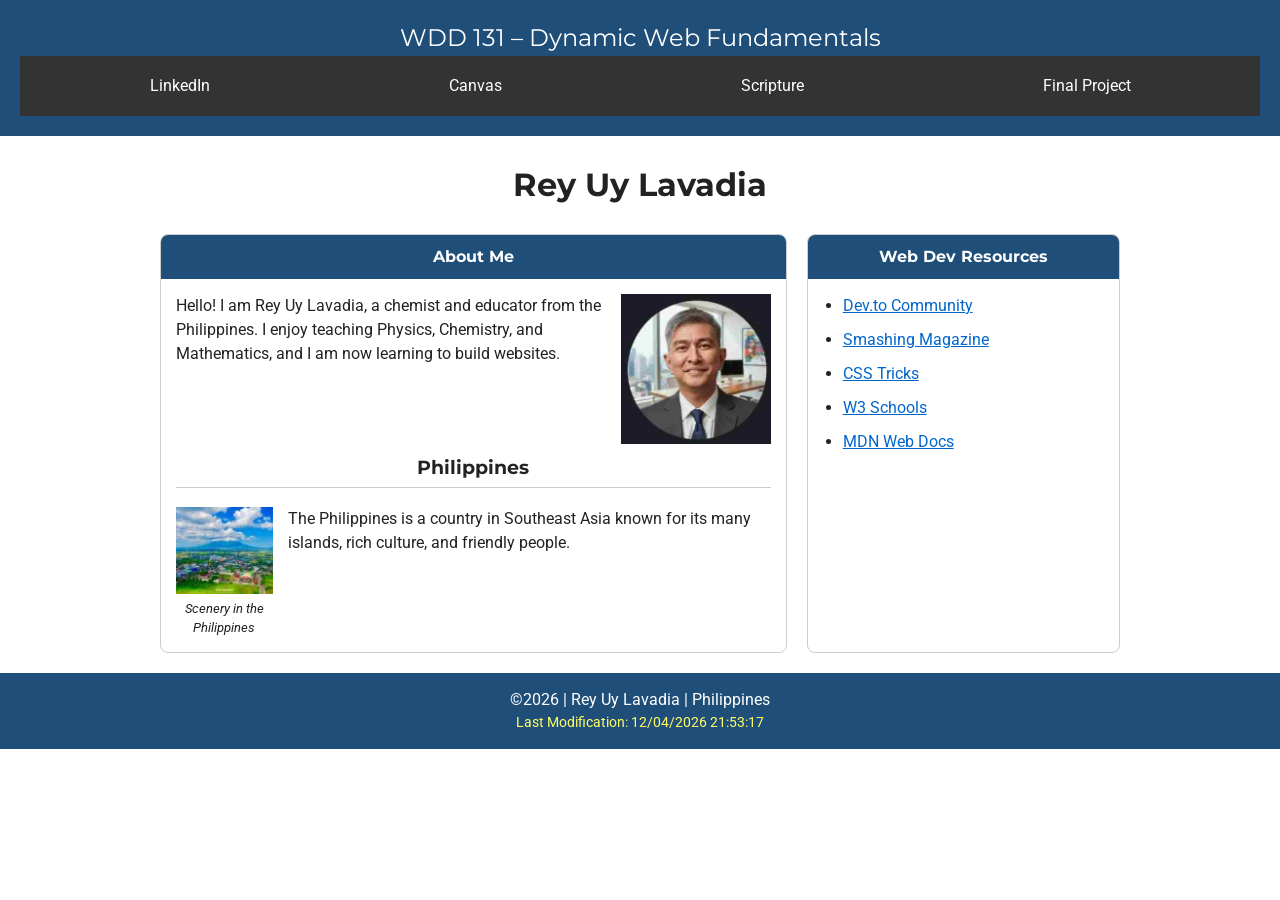
<file: index.html>
<!DOCTYPE html>
<html lang="en">

<head>
    <meta charset="UTF-8">
    <meta name="viewport" content="width=device-width, initial-scale=1.0">
    <title>WDD 131 – Dynamic Web Fundamentals – Rey Uy Lavadia</title>
    <meta name="description"
        content="WDD 131 – Dynamic Web Fundamentals home page of Rey Uy Lavadia: chemist, educator, and web development student.">
    <meta name="author" content="Rey Uy Lavadia">
    <link rel="icon" href="data:,">

    <link rel="preconnect" href="https://fonts.googleapis.com">
    <link rel="preconnect" href="https://fonts.gstatic.com" crossorigin>
    <link
        href="https://fonts.googleapis.com/css2?family=Montserrat:wght@400;700&family=Roboto:wght@400;700&display=swap"
        rel="stylesheet">

    <link rel="stylesheet" href="styles/base.css">
    <script src="scripts/getdates.js" defer></script>
</head>

<body>
    <header>
        <span id="course-title">WDD 131 – Dynamic Web Fundamentals</span>
        <nav>
            <a href="https://www.linkedin.com/in/rey-lavadia-b2000926/">LinkedIn</a>
            <a href="https://byupw.instructure.com/">Canvas</a>
            <a href="https://www.churchofjesuschrist.org/study/scriptures">Scripture</a>
            <a href="final-project/">Final Project</a>
        </nav>
    </header>



    <main>
        <h1>Rey Uy Lavadia</h1>

        <section class="card">
            <h2>About Me</h2>
            <div class="card-body">
                <img class="profile" src="images/profile.jpeg" alt="Portrait of Rey Uy Lavadia" width="150">
                <p>Hello! I am Rey Uy Lavadia, a chemist and educator from the Philippines. I enjoy teaching
                    Physics, Chemistry, and Mathematics, and I am now learning to build websites.</p>

                <h3>Philippines</h3>
                <div class="location">
                    <figure>
                        <img src="images/philippines.jpg" alt="Scenic view of the Philippines" width="150">
                        <figcaption>Scenery in the Philippines</figcaption>
                    </figure>
                    <p>The Philippines is a country in Southeast Asia known for its many islands, rich culture,
                        and friendly people.</p>
                </div>
            </div>
        </section>

        <section class="card">
            <h2>Web Dev Resources</h2>
            <div class="card-body">
                <ul>
                    <li><a href="https://dev.to/">Dev.to Community</a></li>
                    <li><a href="https://www.smashingmagazine.com/">Smashing Magazine</a></li>
                    <li><a href="https://css-tricks.com/">CSS Tricks</a></li>
                    <li><a href="https://www.w3schools.com/">W3 Schools</a></li>
                    <li><a href="https://developer.mozilla.org/">MDN Web Docs</a></li>
                </ul>
            </div>
        </section>
    </main>

    <footer>
        <p>&copy;<span id="currentyear"></span> | Rey Uy Lavadia | Philippines</p>
        <p id="lastModified"></p>
    </footer>
</body>

</html>
</file>
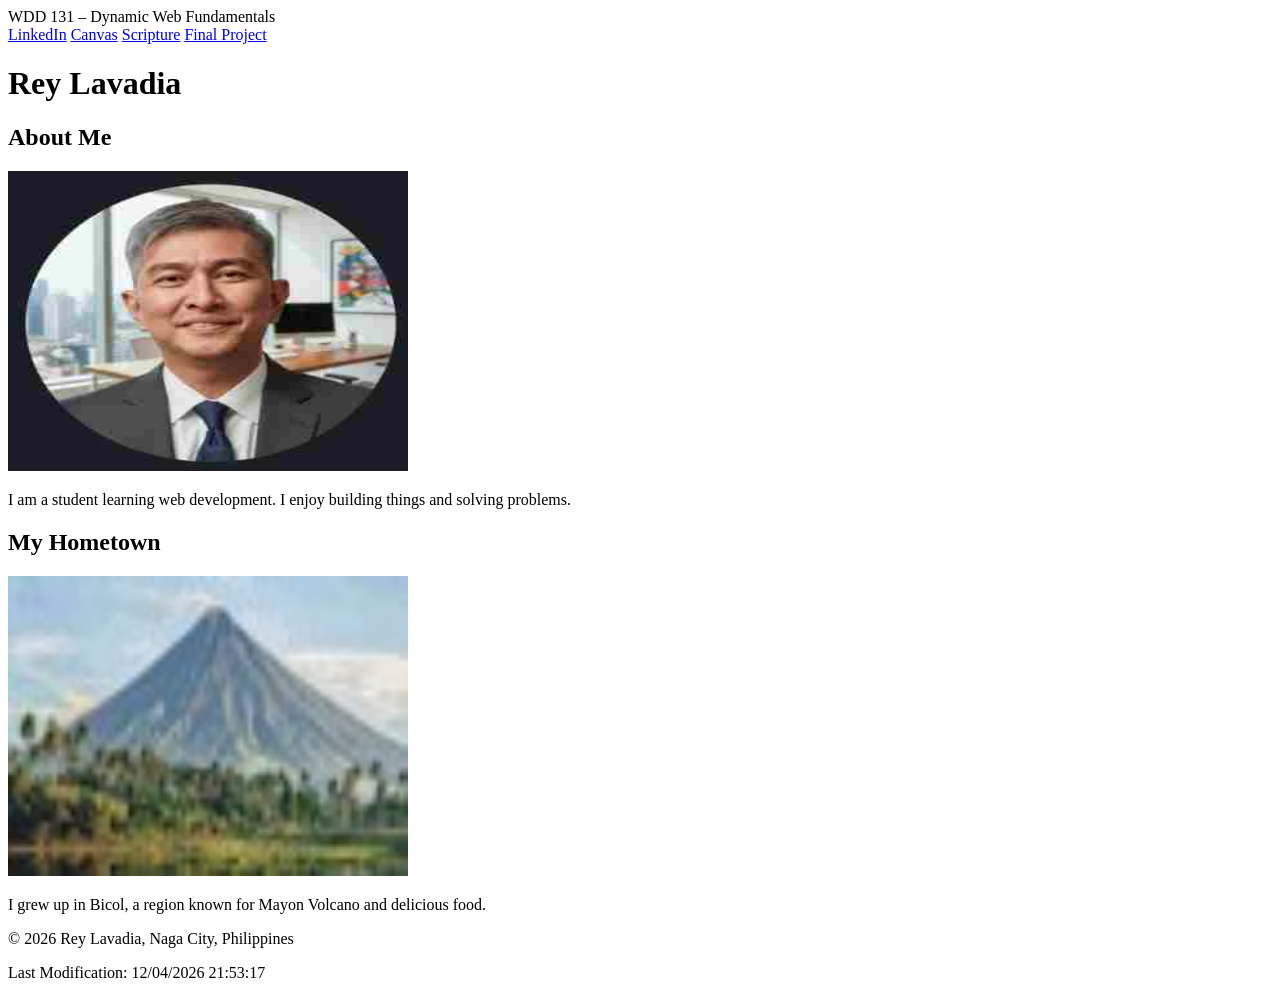
<file: learn/index.html>
<!DOCTYPE html>
<html lang="en">

<head>
    <meta charset="UTF-8">
    <meta name="viewport" content="width=device-width, initial-scale=1.0">
    <title>My First Web Page</title>
    <meta name="description" content="A simple web page where I practice HTML basics.">
    <meta name="author" content="Your Name">
</head>

<body>
    <header>
        <span id="course-title">WDD 131 – Dynamic Web Fundamentals</span>
        <nav>
            <a href="https://www.linkedin.com/in/rey-lavadia-008a722b9">LinkedIn</a>
            <a href="https://byupw.instructure.com/">Canvas</a>
            <a href="https://https://www.churchofjesuschrist.org/study/scriptures/bofm/ether/12?lang=eng">Scripture</a>
            <a href="#">Final Project</a>
        </nav>
    </header>
</body>
    <main>
        <h1>Rey Lavadia</h1>
    
        <section class="card">
            <h2>About Me</h2>
            <img src="images/profile.jpeg" alt="Portrait of Rey Lavadia smiling in the laboratory" width="400" height="300">
            <p>I am a student learning web development. I enjoy building things and solving problems.</p>
        </section>
    
        <section class="card">
            <h2>My Hometown</h2>
            <img src="images/hometown.jpeg" alt="View of the Mayon Volcano which is a stratovolcano in the Bicol Region" width="400"
                height="300" loading="lazy">
            <p>I grew up in Bicol, a region known for Mayon Volcano and delicious food.</p>
        </section>
    </main>
    <footer>
        <p>&copy; <span id="currentyear"></span> Rey Lavadia, Naga City, Philippines</p>
        <p id="lastModified"></p>
    </footer>
    
    <script src="scripts/date.js"></script>
</html>
</file>
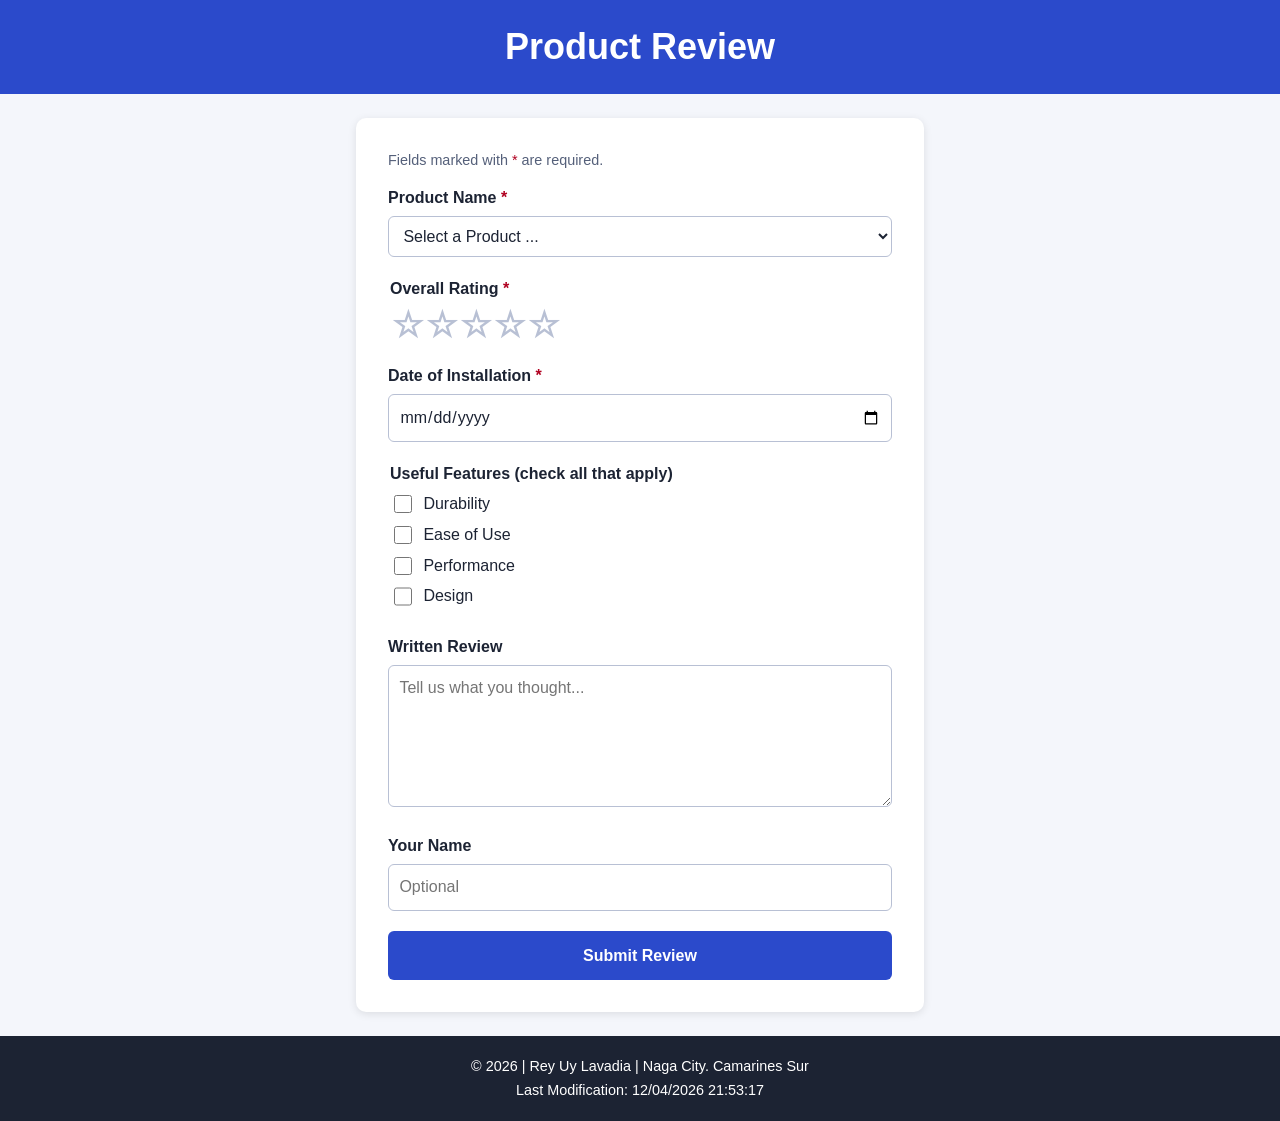
<file: form.html>
<!DOCTYPE html>
<html lang="en">
<head>
  <meta charset="UTF-8">
  <meta name="viewport" content="width=device-width, initial-scale=1.0">
  <meta name="description" content="Share your experience with our time-travel products by submitting a product review.">
  <meta name="author" content="Rey Uy Lavadia">
  <title>Product Review Form</title>
  <link rel="stylesheet" href="styles/form.css">
  <script src="scripts/form.js" defer></script>
</head>
<body>
  <header>
    <h1>Product Review</h1>
  </header>

  <main>
    <form action="review.html" method="get">
      <p class="note">Fields marked with <span class="req">*</span> are required.</p>

      <div class="field">
        <label for="productName">Product Name <span class="req">*</span></label>
        <select id="productName" name="productName" required>
          <option value="" disabled selected>Select a Product ...</option>
        </select>
      </div>

      <fieldset class="field rating">
        <legend>Overall Rating <span class="req">*</span></legend>
        <div class="stars">
          <input type="radio" id="star5" name="rating" value="5" required>
          <label for="star5" title="5 stars"><span class="sr-only">5 stars</span></label>
          <input type="radio" id="star4" name="rating" value="4" required>
          <label for="star4" title="4 stars"><span class="sr-only">4 stars</span></label>
          <input type="radio" id="star3" name="rating" value="3" required>
          <label for="star3" title="3 stars"><span class="sr-only">3 stars</span></label>
          <input type="radio" id="star2" name="rating" value="2" required>
          <label for="star2" title="2 stars"><span class="sr-only">2 stars</span></label>
          <input type="radio" id="star1" name="rating" value="1" required>
          <label for="star1" title="1 star"><span class="sr-only">1 star</span></label>
        </div>
      </fieldset>

      <div class="field">
        <label for="installDate">Date of Installation <span class="req">*</span></label>
        <input type="date" id="installDate" name="installDate" required>
      </div>

      <fieldset class="field">
        <legend>Useful Features (check all that apply)</legend>
        <div class="check">
          <input type="checkbox" id="feat-durability" name="features" value="Durability">
          <label for="feat-durability">Durability</label>
        </div>
        <div class="check">
          <input type="checkbox" id="feat-ease" name="features" value="Ease of Use">
          <label for="feat-ease">Ease of Use</label>
        </div>
        <div class="check">
          <input type="checkbox" id="feat-performance" name="features" value="Performance">
          <label for="feat-performance">Performance</label>
        </div>
        <div class="check">
          <input type="checkbox" id="feat-design" name="features" value="Design">
          <label for="feat-design">Design</label>
        </div>
      </fieldset>

      <div class="field">
        <label for="review">Written Review</label>
        <textarea id="review" name="review" rows="5" placeholder="Tell us what you thought..."></textarea>
      </div>

      <div class="field">
        <label for="userName">Your Name</label>
        <input type="text" id="userName" name="userName" autocomplete="name" placeholder="Optional">
      </div>

      <input type="submit" value="Submit Review">
    </form>
  </main>

  <footer>
    <p>&copy; <span id="currentyear"></span> | Rey Uy Lavadia | Naga City. Camarines Sur</p>
    <p>Last Modification: <span id="lastModified"></span></p>
  </footer>
</body>
</html>
</file>
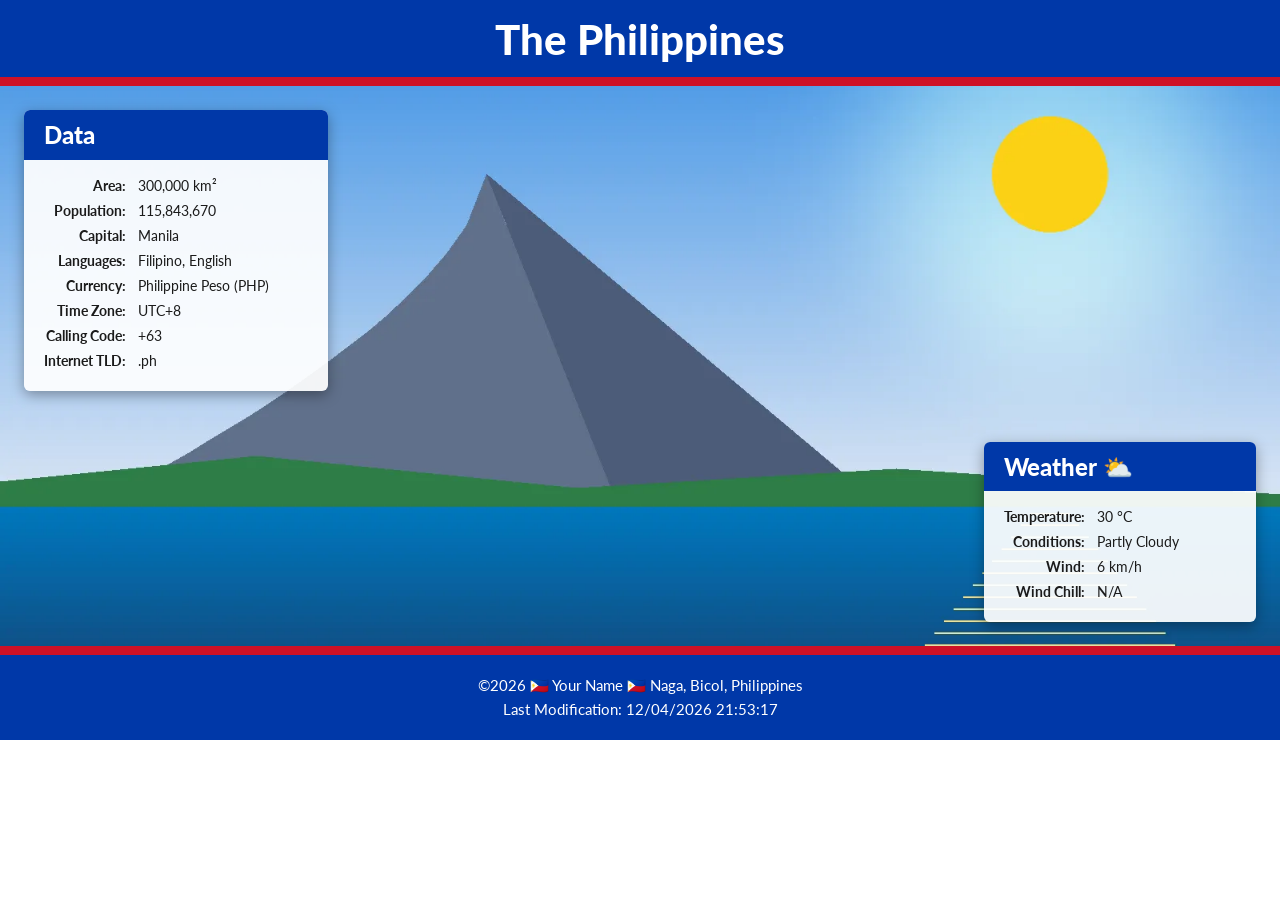
<file: place.html>
<!DOCTYPE html>
<html lang="en">

<head>
    <meta charset="UTF-8">
    <meta name="viewport" content="width=device-width, initial-scale=1.0">
    <meta name="description"
        content="Quick facts and current weather for the Philippines, a tropical island nation in Southeast Asia.">
    <meta name="author" content="Rey Lavadia">

    <title>The Philippines | Place Page</title>
    <link rel="preconnect" href="https://fonts.googleapis.com">
    <link rel="preconnect" href="https://fonts.gstatic.com" crossorigin>
    <link href="https://fonts.googleapis.com/css2?family=Lato:wght@400;700;900&display=swap" rel="stylesheet">
    <link rel="stylesheet" href="styles/place.css">
    <script src="scripts/place.js" defer></script>
</head>

<body>
    <header>
        <h1>The Philippines</h1>
    </header>

    <main>
        <!-- Hero image: srcset + sizes via <picture>, WebP format -->
        <picture>
            <source media="(min-width: 900px)" srcset="images/philippines-large.webp" type="image/webp">
            <source media="(min-width: 600px)" srcset="images/philippines-medium.webp" type="image/webp">
            <img src="images/philippines-small.webp"
                alt="Mayon Volcano rising above green hills and the sea at sunrise in Bicol, Philippines" width="640"
                height="480" fetchpriority="high">
        </picture>

        <section class="card data" aria-labelledby="data-heading">
            <h2 id="data-heading">Data</h2>
            <dl>
                <dt>Area:</dt>
                <dd>300,000 km&sup2;</dd>
                <dt>Population:</dt>
                <dd>115,843,670</dd>
                <dt>Capital:</dt>
                <dd>Manila</dd>
                <dt>Languages:</dt>
                <dd>Filipino, English</dd>
                <dt>Currency:</dt>
                <dd>Philippine Peso (PHP)</dd>
                <dt>Time Zone:</dt>
                <dd>UTC+8</dd>
                <dt>Calling Code:</dt>
                <dd>+63</dd>
                <dt>Internet TLD:</dt>
                <dd>.ph</dd>
            </dl>
        </section>

        <section class="card weather" aria-labelledby="weather-heading">
            <h2 id="weather-heading">Weather</h2>
            <!-- SVG icon: shown in mobile view only -->
            <img class="weather-icon" src="images/weather.svg" alt="Partly cloudy" width="64" height="64">
            <dl>
                <dt>Temperature:</dt>
                <dd><span id="temperature">30</span>&nbsp;&deg;C</dd>
                <dt>Conditions:</dt>
                <dd>Partly Cloudy</dd>
                <dt>Wind:</dt>
                <dd><span id="wind-speed">6</span>&nbsp;km/h</dd>
                <dt>Wind Chill:</dt>
                <dd id="wind-chill">N/A</dd>
            </dl>
        </section>
    </main>

    <footer>
        <p>&copy;<span id="currentyear"></span> &#127477;&#127469; Your Name &#127477;&#127469; Naga, Bicol, Philippines
        </p>
        <p>Last Modification: <span id="lastModified"></span></p>
    </footer>
</body>

</html>
</file>
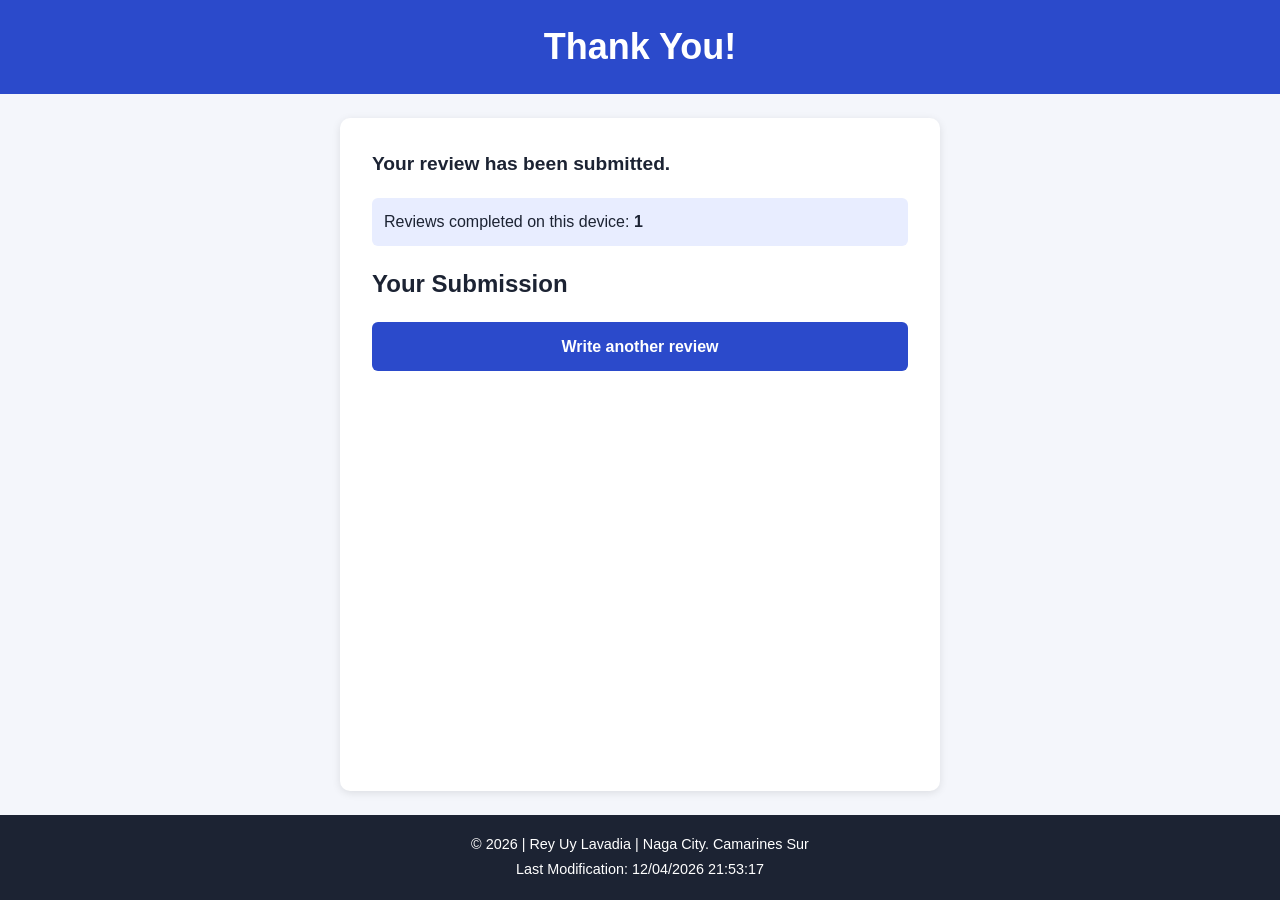
<file: review.html>
<!DOCTYPE html>
<html lang="en">

<head>
  <meta charset="UTF-8">
  <meta name="viewport" content="width=device-width, initial-scale=1.0">
  <meta name="description" content="Confirmation that your product review was submitted.">
  <meta name="author" content="Rey Uy Lavadia">
  <title>Review Submitted</title>
  <link rel="stylesheet" href="styles/form.css">
  <script src="scripts/review.js" defer></script>
</head>

<body>
  <header>
    <h1>Thank You!</h1>
  </header>

  <main class="confirm">
    <p class="big">Your review has been submitted.</p>
    <p class="counter">Reviews completed on this device: <strong id="reviewCount">0</strong></p>

    <h2>Your Submission</h2>
    <dl id="summary"></dl>

    <p><a class="button" href="form.html">Write another review</a></p>
  </main>

  <footer>
    <p>&copy; <span id="currentyear"></span> | Rey Uy Lavadia | Naga City. Camarines Sur</p>
    <p>Last Modification: <span id="lastModified"></span></p>
  </footer>
</body>

</html>
</file>
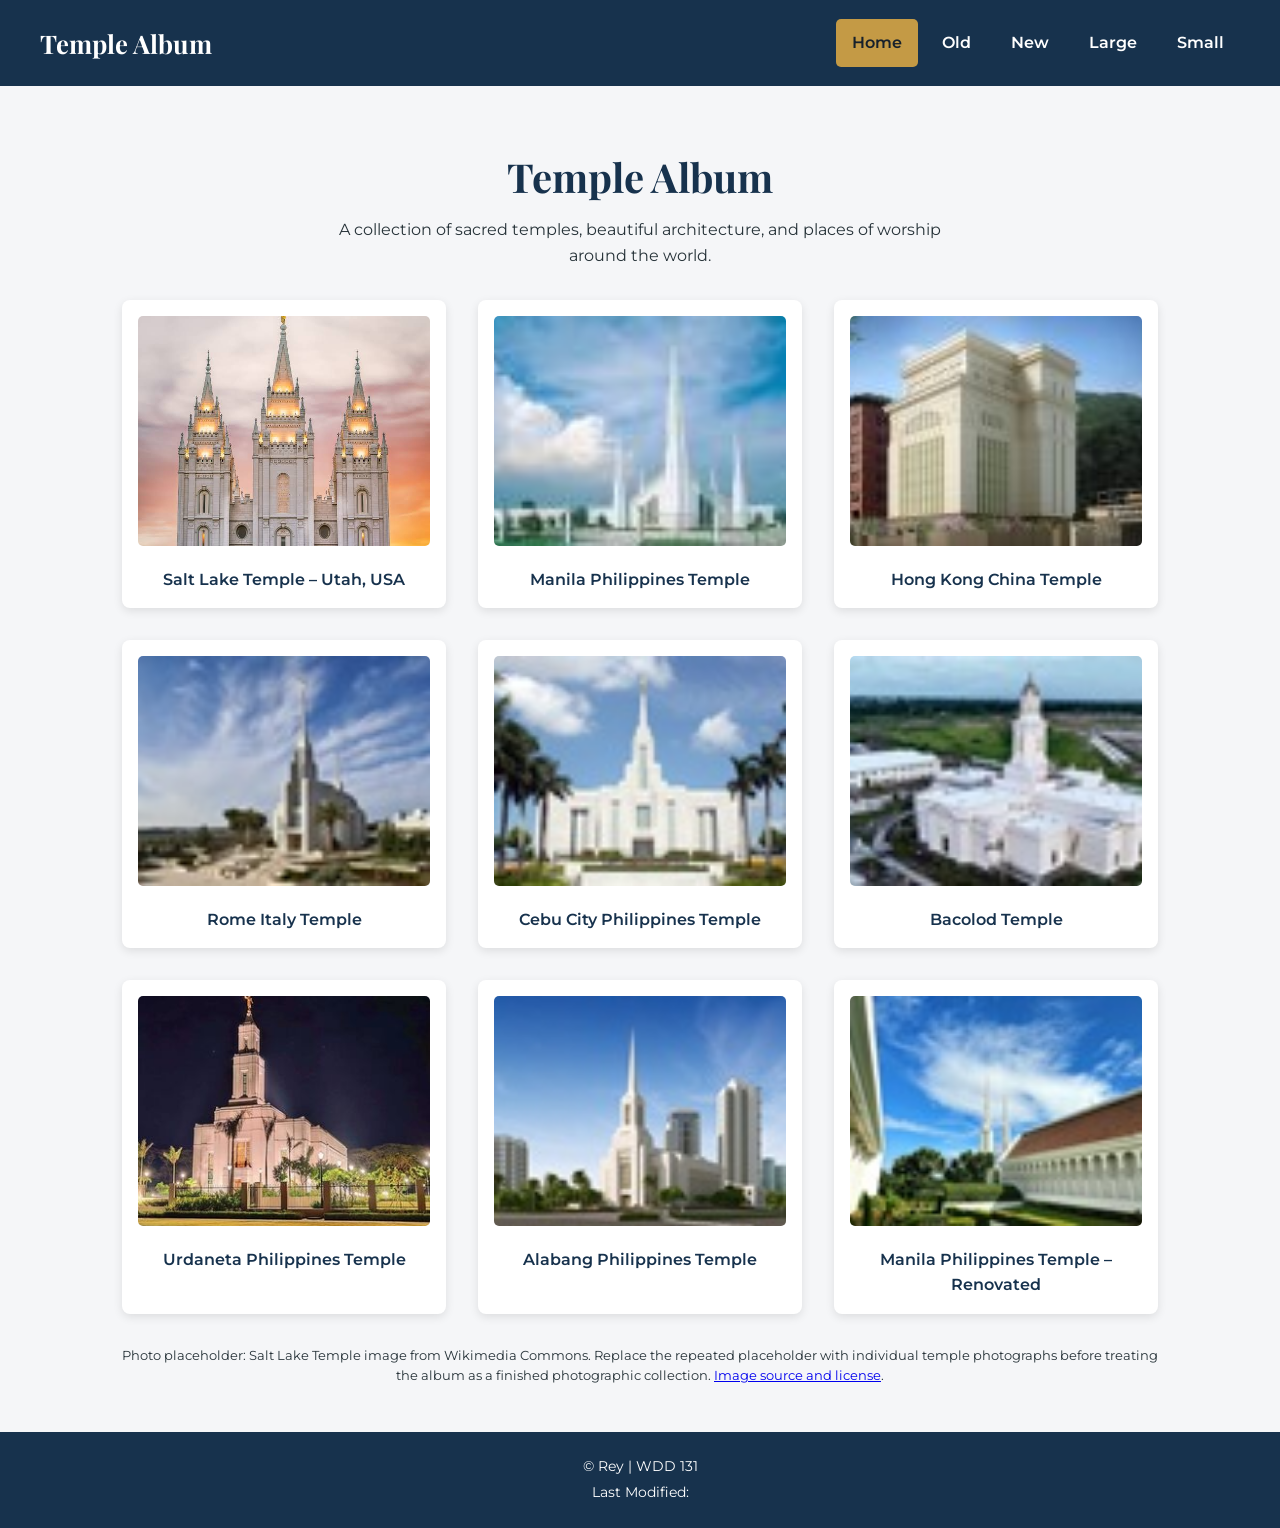
<file: temples.html>
<!DOCTYPE html>
<html lang="en">

<head>
    <meta charset="UTF-8">
    <meta name="viewport" content="width=device-width, initial-scale=1.0">

    <meta name="description"
        content="A collection of beautiful temples of The Church of Jesus Christ of Latter-day Saints.">
    <meta name="author" content="Rey Lavadia">

    <title>Temple Album | Rey | WDD 131</title>

    <!-- Google Fonts -->
    <link rel="preconnect" href="https://fonts.googleapis.com">
    <link rel="preconnect" href="https://fonts.gstatic.com" crossorigin>
    <link
        href="https://fonts.googleapis.com/css2?family=Montserrat:wght@400;500;600;700&family=Playfair+Display:wght@600;700&display=swap"
        rel="stylesheet">

    <!-- CSS: Mobile first, then larger screens -->
    <link rel="stylesheet" href="styles/temples.css">
    <link rel="stylesheet" href="styles/temples-large.css">

    <!-- JavaScript -->
    <script src="scripts/temples.js" defer></script>
</head>

<body>

    <header>
        <div class="header-container">
            <a class="site-title" href="temples.html">Temple Album</a>

            <button id="menu-button" class="menu-button" aria-label="Open navigation menu" aria-expanded="false"
                aria-controls="primary-navigation">
                ☰
            </button>

            <nav id="primary-navigation" class="navigation">
                <a href="#home" class="active">Home</a>
                <a href="#album" data-filter="old">Old</a>
                <a href="#album" data-filter="new">New</a>
                <a href="#album" data-filter="large">Large</a>
                <a href="#album" data-filter="small">Small</a>
            </nav>
        </div>
    </header>

    <main id="home">

        <h1>Temple Album</h1>

        <p class="intro">
            A collection of sacred temples, beautiful architecture,
            and places of worship around the world.
        </p>

        <div class="temple-grid" id="album">

            <figure data-age="old" data-size="large">
                <img src="images/saltlaketemple.jpeg" alt="Salt Lake Temple in Utah" loading="lazy" width="640"
                    height="480">
                <figcaption>Salt Lake Temple – Utah, USA</figcaption>
            </figure>

            <figure data-age="old" data-size="large">
                <img src="images/manilatemple.jpg" alt="Temple architecture representing historic temples"
                    loading="lazy" width="640" height="480">
                <figcaption>Manila Philippines Temple</figcaption>
            </figure>

            <figure data-age="old" data-size="small">
                <img src="images/hkchinatemple.jpg" alt="Temple architecture representing smaller temples"
                    loading="lazy" width="640" height="480">
                <figcaption>Hong Kong China Temple</figcaption>
            </figure>

            <figure data-age="new" data-size="large">
                <img src="images/romeitalytemple.jpg" alt="Temple architecture representing newer temples"
                    loading="lazy" width="640" height="480">
                <figcaption>Rome Italy Temple</figcaption>
            </figure>

            <figure data-age="new" data-size="small">
                <img src="images/cebutemple.jpg" alt="Temple architecture representing a smaller temple" loading="lazy"
                    width="640" height="480">
                <figcaption>Cebu City Philippines Temple</figcaption>
            </figure>

            <figure data-age="new" data-size="large">
                <img src="images/bacolodtemple.jpg" alt="Temple architecture representing a large temple" loading="lazy"
                    width="640" height="480">
                <figcaption>Bacolod Temple</figcaption>
            </figure>

            <figure data-age="new" data-size="small">
                <img src="images/urdanetatemple.jpg" alt="Temple architecture representing a smaller temple"
                    loading="lazy" width="640" height="480">
                <figcaption>Urdaneta Philippines Temple</figcaption>
            </figure>

            <figure data-age="new" data-size="large">
                <img src="images/alabangtemple.jpg" alt="Temple architecture representing a large temple" loading="lazy"
                    width="640" height="480">
                <figcaption>Alabang Philippines Temple</figcaption>
            </figure>

            <figure data-age="new" data-size="small">
                <img src="images/manilarenovatedtemple.jpg" alt="Temple architecture representing a smaller temple"
                    loading="lazy" width="640" height="480">
                <figcaption>Manila Philippines Temple – Renovated</figcaption>
            </figure>

        </div>

        <p class="image-note">
            Photo placeholder: Salt Lake Temple image from Wikimedia Commons.
            Replace the repeated placeholder with individual temple photographs
            before treating the album as a finished photographic collection.
            <a href="https://commons.wikimedia.org/wiki/File:Salt_Lake_Temple_Front_1.jpg" target="_blank"
                rel="noopener noreferrer">Image source and license</a>.
        </p>

    </main>

    <footer>
        <p>
            &copy; <span id="currentyear"></span>
            Rey | WDD 131
        </p>

        <p>
            Last Modified:
            <span id="lastModified"></span>
        </p>
    </footer>

</body>

</html>
</file>
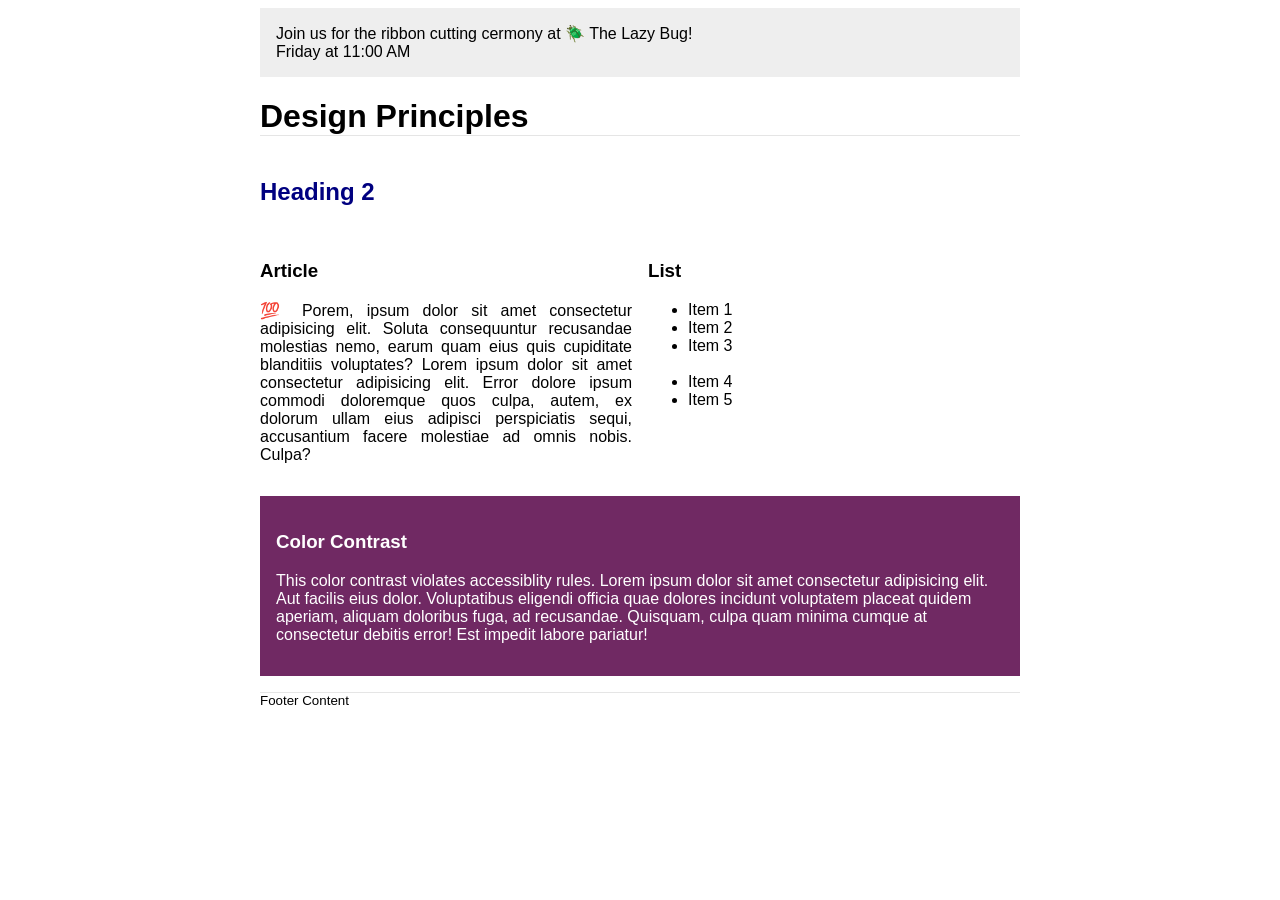
<file: week03/design.html>
<!DOCTYPE html>
<html lang="en">

<head>
    <meta charset="UTF-8">
    <meta name="viewport" content="width=device-width, initial-scale=1.0">
    <title>WDD Design Principles</title>
    <link rel="stylesheet" href="styles/design.css">
</head>

<body>
    <header>
        <div class="banner">
            Join us for the ribbon cutting cermony at 🪲 The Lazy Bug!<br>Friday at 11:00 AM
        </div>
        <h1>Design Principles</h1>
    </header>
    <main>
        <h2>Heading 2</h2>
        <section>
            <h3>Article</h3>
            <article>
                <p>💯 Porem, ipsum dolor sit amet consectetur adipisicing elit. Soluta consequuntur recusandae molestias
                    nemo, earum quam eius quis cupiditate blanditiis voluptates? Lorem ipsum dolor sit amet consectetur
                    adipisicing elit. Error dolore ipsum commodi doloremque quos culpa, autem, ex dolorum ullam eius
                    adipisci perspiciatis sequi, accusantium facere molestiae ad omnis nobis. Culpa?</p>
            </article>
        </section>
        <section>
            <h3>List</h3>
            <ul>
                <li>Item 1</li>
                <li>Item 2</li>
                <li>Item 3<br><br></li>
                <li>Item 4</li>
                <li>Item 5</li>
            </ul>
        </section>
        <div class="callout">
            <h3>Color Contrast</h3>
            <p>This color contrast violates accessiblity rules. Lorem ipsum dolor sit amet consectetur adipisicing elit.
                Aut
                facilis eius dolor. Voluptatibus eligendi officia quae dolores incidunt voluptatem placeat quidem
                aperiam,
                aliquam doloribus fuga, ad recusandae. Quisquam, culpa quam minima cumque at consectetur debitis error!
                Est
                impedit labore pariatur!</p>
        </div>
    </main>
    <footer>
        Footer Content
    </footer>
</body>

</html>
</file>
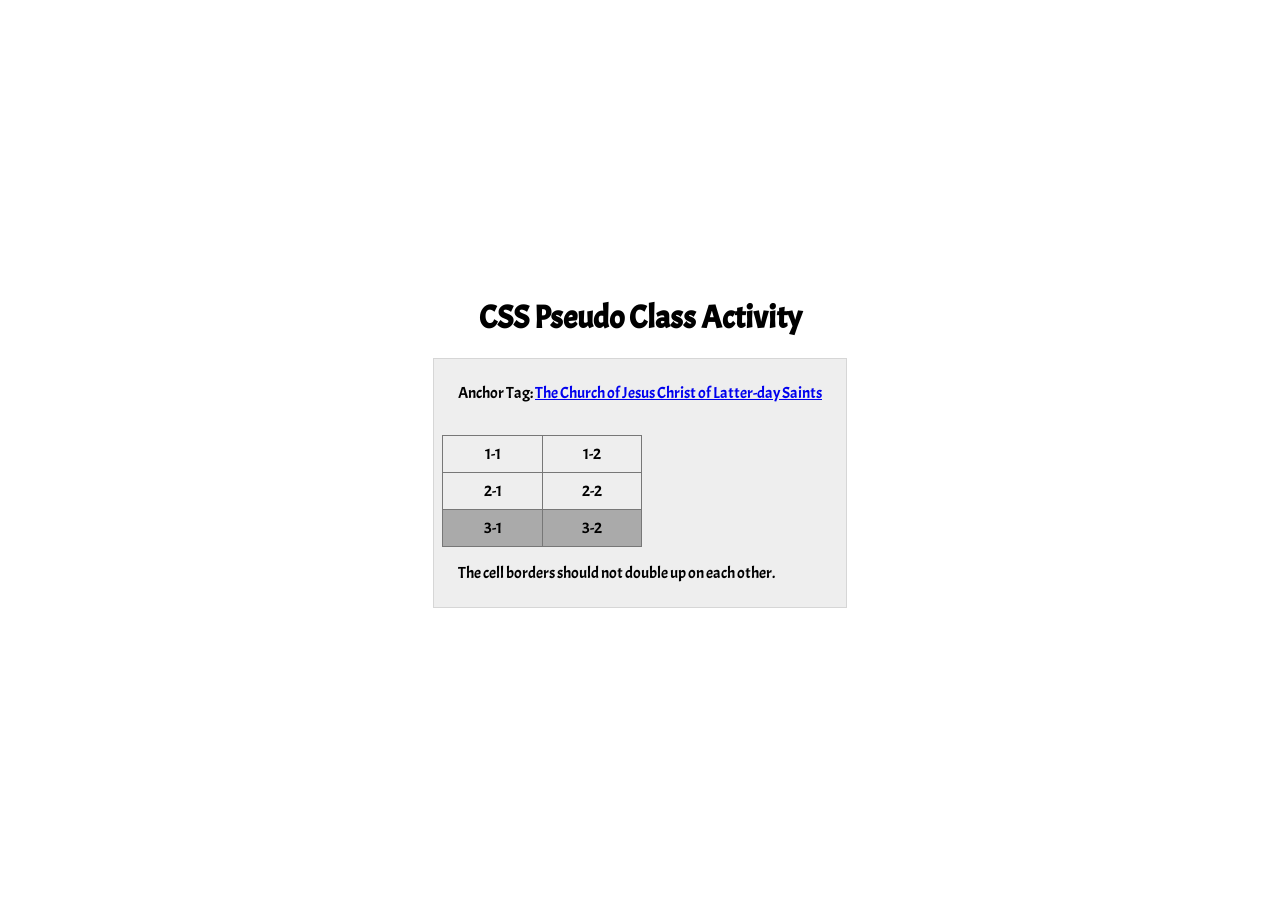
<file: week03/pseudo-classes.html>
<!DOCTYPE html>
<html lang="en">

<head>
    <meta charset="UTF-8">
    <meta name="viewport" content="width=device-width, initial-scale=1.0">
    <title>CSS Pseudo Class Activity</title>
    <link rel="preconnect" href="https://fonts.googleapis.com">
    <link rel="preconnect" href="https://fonts.gstatic.com" crossorigin>
    <link href="https://fonts.googleapis.com/css2?family=Acme&display=swap" rel="stylesheet">
    <link rel="stylesheet" href="styles/pseudo-classes.css">
</head>

<body>
    <h1>CSS Pseudo Class Activity</h1>
    <main>
        <p>Anchor Tag: <a href="https://churchofjesuschrist.org" target="_blank">The Church of Jesus Christ of
                Latter-day
                Saints</a></p>

        <div class="datatable">
            <div class="row">
                <div class="col">1-1</div>
                <div class="col">1-2</div>
            </div>
            <div class="row">
                <div class="col">2-1</div>
                <div class="col">2-2</div>
            </div>
            <div class="row">
                <div class="col">3-1</div>
                <div class="col">3-2</div>
            </div>
        </div>
        <p>The cell borders should not double up on each other.</p>
    </main>
</body>

</html>
</file>
<file: styles/base.css>
/* ---------- Base ---------- */
body {
    font-family: 'Roboto', Arial, sans-serif;
    color: #222;
    background-color: #fff;
    margin: 0;
    line-height: 1.5;
}

h1,
h2,
h3 {
    font-family: 'Montserrat', Arial, sans-serif;
}

h1 {
    color: #222;
    text-align: center;
    margin: 25px 0 5px;
}

p {
    margin: 0 0 15px;
}

img {
    max-width: 100%;
    height: auto;
}

/* ---------- Header ---------- */
header {
    background-color: #1f4e79;
    padding: 20px;
}

#course-title {
    display: block;
    text-align: center;
    color: #fff;
    font-family: 'Montserrat', Arial, sans-serif;
    font-size: 1.5rem;
}

/* ---------- Navigation ---------- */
nav {
    display: flex;
    justify-content: space-around;
    background-color: #333;
    padding: 10px;
}

nav a {
    color: #fff;
    text-decoration: none;
    padding: 8px 16px;
    border-radius: 4px;
    transition: background-color 0.2s ease, color 0.2s ease;
}

nav a:hover {
    background-color: #fff;
    color: #1f4e79;
}

/* ---------- Main (centered, limited width, grid) ---------- */
main {
    max-width: 960px;
    margin: 0 auto;
    padding: 0 20px 20px;
    display: grid;
    grid-template-columns: 2fr 1fr;
    gap: 20px;
}

main h1 {
    grid-column: 1 / -1;
}

/* ---------- Cards ---------- */
.card {
    border: 1px solid #ccc;
    border-radius: 8px;
    overflow: hidden;
}

.card h2 {
    background-color: #1f4e79;
    color: #fff;
    text-align: center;
    font-size: 1rem;
    margin: 0;
    padding: 10px;
}

.card-body {
    padding: 15px;
}

.profile {
    float: right;
    margin: 0 0 10px 15px;
}

.card h3 {
    text-align: center;
    border-bottom: 1px solid #ccc;
    padding-bottom: 5px;
    clear: both;
}

.location {
    display: flex;
    gap: 15px;
    align-items: flex-start;
}

figure {
    margin: 0;
    text-align: center;
    font-size: 0.8rem;
    font-style: italic;
}

ul {
    margin: 0;
    padding-left: 20px;
}

li {
    margin-bottom: 10px;
}

/* ---------- Links ---------- */
a {
    color: #0066cc;
}

a:hover {
    color: #003d7a;
}

/* ---------- Footer ---------- */
footer {
    background-color: #1f4e79;
    color: #fff;
    text-align: center;
    padding: 15px;
}

footer p {
    margin: 0;
}

#lastModified {
    color: #ffff66;
    font-size: 0.9rem;
}

/* ---------- Small screens ---------- */
@media (max-width: 700px) {
    main {
        grid-template-columns: 1fr;
    }

    nav {
        flex-wrap: wrap;
    }
}
</file>
<file: styles/form.css>
:root {
  --bg: #f4f6fb;
  --card: #ffffff;
  --text: #1c2333;
  --muted: #55607a;
  --primary: #2b4acb;
  --primary-dark: #1f379b;
  --border: #b8c0d4;
  --star: #f5a300;
  --error: #b00020;
}

* { box-sizing: border-box; }

body {
  margin: 0;
  font-family: "Segoe UI", Roboto, Arial, sans-serif;
  background: var(--bg);
  color: var(--text);
  line-height: 1.5;
  min-height: 100vh;
  display: flex;
  flex-direction: column;
}

header {
  background: var(--primary);
  color: #fff;
  text-align: center;
  padding: 1.25rem 1rem;
}
header h1 { margin: 0; font-size: 1.75rem; }

main {
  flex: 1;
  width: 100%;
  max-width: 600px;
  margin: 1.5rem auto;
  padding: 0 1rem;
}

form, .confirm {
  background: var(--card);
  padding: 1.5rem;
  border-radius: 10px;
  box-shadow: 0 2px 8px rgba(0, 0, 0, 0.1);
}

.note { margin-top: 0; color: var(--muted); font-size: 0.9rem; }
.req { color: var(--error); }

.field { margin-bottom: 1.25rem; border: 0; padding: 0; }

label, legend { display: block; font-weight: 600; margin-bottom: 0.35rem; padding: 0; }

select, input[type="date"], input[type="text"], textarea {
  width: 100%;
  padding: 0.65rem;
  font: inherit;
  border: 1px solid var(--border);
  border-radius: 6px;
  background: #fff;
  color: var(--text);
}

select:focus, input:focus, textarea:focus, .stars input:focus + label {
  outline: 3px solid var(--primary);
  outline-offset: 2px;
}

/* Checkboxes */
.check { display: flex; align-items: center; gap: 0.5rem; margin-bottom: 0.4rem; }
.check input { width: 1.15rem; height: 1.15rem; }
.check label { font-weight: 400; margin: 0; }

/* Star rating: the markup is 5→1, row-reverse shows 1→5 and lets
   "~" (general sibling) highlight every star up to the one picked. */
.stars { display: inline-flex; flex-direction: row-reverse; }
.stars input {
  position: absolute;
  opacity: 0;
  width: 1px;
  height: 1px;
}
.stars label {
  margin: 0;
  padding: 0 0.1rem;
  font-size: 2.2rem;
  line-height: 1;
  cursor: pointer;
  color: var(--border);
}
.stars label::before { content: "\2606"; } /* ☆ */
.stars input:checked ~ label,
.stars label:hover,
.stars label:hover ~ label { color: var(--star); }
.stars input:checked ~ label::before,
.stars label:hover::before,
.stars label:hover ~ label::before { content: "\2605"; } /* ★ */

.sr-only {
  position: absolute;
  width: 1px; height: 1px;
  overflow: hidden;
  clip: rect(0 0 0 0);
  white-space: nowrap;
}

/* Submit */
input[type="submit"], .button {
  display: inline-block;
  width: 100%;
  padding: 0.8rem;
  font: inherit;
  font-weight: 600;
  text-align: center;
  text-decoration: none;
  color: #fff;
  background: var(--primary);
  border: 0;
  border-radius: 6px;
  cursor: pointer;
}
input[type="submit"]:hover, .button:hover { background: var(--primary-dark); }
input[type="submit"]:focus-visible, .button:focus-visible { outline: 3px solid var(--star); outline-offset: 2px; }

/* Confirmation page */
.confirm .big { font-size: 1.2rem; font-weight: 600; margin-top: 0; }
.counter { background: #e8edff; padding: 0.75rem; border-radius: 6px; }
dt { font-weight: 700; margin-top: 0.75rem; }
dd { margin: 0; overflow-wrap: anywhere; }

footer {
  text-align: center;
  padding: 1rem;
  background: var(--text);
  color: #fff;
  font-size: 0.9rem;
}
footer p { margin: 0.2rem 0; }

@media (min-width: 700px) {
  form, .confirm { padding: 2rem; }
  header h1 { font-size: 2.25rem; }
}
</file>
<file: styles/place.css>
/* ---------- Global CSS variables (Philippine flag palette) ---------- */
:root {
    --blue: #0038a8;
    --red: #ce1126;
    --yellow: #fcd116;
    --white: #ffffff;
    --ink: #1b1b1b;
    --card-bg: rgba(255, 255, 255, 0.92);
    --font-main: "Lato", "Segoe UI", Arial, sans-serif;
}

/* ---------- Base / mobile-first ---------- */
* {
    box-sizing: border-box;
}

body {
    margin: 0;
    font-family: var(--font-main);
    color: var(--ink);
    background-color: var(--white);
    line-height: 1.4;
}

header {
    background-color: var(--blue);
    color: var(--white);
    text-align: center;
    padding: 0.6rem 1rem;
    border-bottom: 0.6rem solid var(--red);
}

h1 {
    margin: 0;
    font-size: 1.8rem;
    font-weight: 900;
}

main {
    position: relative;
}

picture,
picture img {
    display: block;
    width: 100%;
    height: auto;
}

/* ---------- Cards ---------- */
.card {
    background-color: var(--card-bg);
    padding: 1rem 1.25rem 1.25rem;
    text-align: center;
}

.card h2 {
    margin: 0 0 0.75rem;
    font-size: 1.5rem;
    font-weight: 900;
    color: var(--blue);
}

.weather {
    border-top: 2px solid var(--yellow);
}

.weather-icon {
    display: block;
    margin: 0 auto 0.75rem;
}

/* label / value pairs */
dl {
    display: grid;
    grid-template-columns: 1fr 1fr;
    column-gap: 0.75rem;
    row-gap: 0.3rem;
    max-width: 22rem;
    margin: 0 auto;
    font-size: 0.95rem;
}

dt {
    text-align: right;
    font-weight: 700;
}

dd {
    margin: 0;
    text-align: left;
}

/* ---------- Footer ---------- */
footer {
    background-color: var(--blue);
    color: var(--white);
    text-align: center;
    padding: 1rem;
    border-top: 0.6rem solid var(--red);
    font-size: 0.95rem;
}

footer p {
    margin: 0.2rem 0;
}

/* ---------- Wide view ---------- */
@media (min-width: 600px) {
    h1 {
        font-size: 2.6rem;
    }

    main {
        min-height: 480px;
    }

    /* hero image fills the main area behind the cards */
    picture {
        position: absolute;
        inset: 0;
    }

    picture img {
        height: 100%;
        object-fit: cover;
    }

    .card {
        position: absolute;
        z-index: 1;
        text-align: left;
        width: 19rem;
        border-radius: 6px;
        box-shadow: 0 4px 14px rgba(0, 0, 0, 0.35);
    }

    .data {
        top: 1.5rem;
        left: 1.5rem;
    }

    .weather {
        right: 1.5rem;
        bottom: 1.5rem;
        border-top: none;
        width: 17rem;
    }

    .card h2 {
        background-color: var(--blue);
        color: var(--white);
        margin: -1rem -1.25rem 1rem;
        padding: 0.5rem 1.25rem;
        border-radius: 6px 6px 0 0;
    }

    /* Weather icon moves to a pseudo-element after the heading */
    .weather h2::after {
        content: " \26C5";
        /* ⛅ */
    }

    .weather-icon {
        display: none;
    }

    dl {
        grid-template-columns: auto 1fr;
        margin: 0;
        font-size: 0.9rem;
    }
}

@media (min-width: 900px) {
    main {
        min-height: 560px;
    }
}
</file>
<file: styles/temples.css>
/* ==============================
   TEMPLE ALBUM - MOBILE CSS
   Mobile-first design
================================= */

/* Google Fonts:
   Montserrat and Playfair Display */

:root {
    --primary-color: #17324D;
    --secondary-color: #C49A45;
    --background-color: #F5F6F8;
    --text-color: #263238;
    --white: #FFFFFF;
}

* {
    box-sizing: border-box;
}

body {
    margin: 0;
    font-family: 'Montserrat', sans-serif;
    background-color: var(--background-color);
    color: var(--text-color);
    line-height: 1.6;
}

/* HEADER */

header {
    background-color: var(--primary-color);
    color: var(--white);
    padding: 1rem;
}

.header-container {
    display: flex;
    flex-direction: column;
    max-width: 1200px;
    margin: 0 auto;
}

.site-title {
    font-family: 'Playfair Display', serif;
    font-size: 1.6rem;
    font-weight: 700;
    color: var(--white);
    text-decoration: none;
}

/* HAMBURGER BUTTON */

.menu-button {
    align-self: flex-end;
    margin-top: -2.5rem;
    background: transparent;
    border: none;
    color: var(--white);
    font-size: 1.8rem;
    cursor: pointer;
    padding: 0.3rem 0.6rem;
}

/* NAVIGATION */

.navigation {
    display: none;
    flex-direction: column;
    text-align: center;
    margin-top: 1rem;
}

.navigation.open {
    display: flex;
}

.navigation a {
    color: var(--white);
    text-decoration: none;
    padding: 0.8rem;
    font-weight: 600;
    border-top: 1px solid rgba(255, 255, 255, 0.15);
}

.navigation a:hover,
.navigation a:focus-visible,
.navigation a.active {
    background-color: var(--secondary-color);
    color: #17212B;
}

/* MAIN CONTENT */

main {
    max-width: 1100px;
    margin: 0 auto;
    padding: 1.5rem 1rem 2rem;
}

h1 {
    font-family: 'Playfair Display', serif;
    color: var(--primary-color);
    text-align: center;
    font-size: 2rem;
    margin-bottom: 0.5rem;
}

.intro {
    text-align: center;
    margin: 0 auto 2rem;
    max-width: 650px;
}

/* TEMPLE GRID */

.temple-grid {
    display: grid;
    grid-template-columns: 1fr;
    gap: 1.5rem;
}

figure {
    margin: 0;
    padding: 1rem;
    background-color: var(--white);
    border-radius: 8px;
    box-shadow: 0 3px 10px rgba(0, 0, 0, 0.10);
    text-align: center;
}

figure img {
    width: 100%;
    height: 220px;
    object-fit: cover;
    border-radius: 5px;
}

figcaption {
    padding-top: 0.8rem;
    font-weight: 600;
    color: var(--primary-color);
}

figure[hidden] {
    display: none;
}

.image-note {
    font-size: 0.8rem;
    text-align: center;
    margin-top: 2rem;
}

/* FOOTER */

footer {
    background-color: var(--primary-color);
    color: var(--white);
    text-align: center;
    padding: 1.2rem;
    font-size: 0.85rem;
}

footer p {
    margin: 0.3rem;
}

nav {
    display: flex;
}
</file>
<file: styles/temples-large.css>
/* ==============================
   TEMPLE ALBUM - LARGE SCREEN CSS
================================= */

@media screen and (min-width: 768px) {

    /* HEADER */

    header {
        padding: 1.2rem 2rem;
    }

    .header-container {
        flex-direction: row;
        justify-content: space-between;
        align-items: center;
    }

    /* HIDE HAMBURGER */

    .menu-button {
        display: none;
    }

    /* NAVIGATION */

    .navigation {
        display: flex;
        flex-direction: row;
        align-items: center;
        gap: 0.5rem;
        margin-top: 0;
    }

    .navigation a {
        border-top: none;
        border-radius: 5px;
        padding: 0.7rem 1rem;
    }

    /* MAIN */

    main {
        padding: 2rem;
    }

    h1 {
        font-size: 2.5rem;
    }

    /* TEMPLE GRID */

    .temple-grid {
        grid-template-columns: repeat(3, 1fr);
        gap: 2rem;
    }

    figure img {
        height: 230px;
    }
}

/* TABLET VIEW */

@media screen and (min-width: 600px) and (max-width: 767px) {

    .temple-grid {
        grid-template-columns: repeat(2, 1fr);
    }
}
</file>
<file: week03/styles/design.css>
body {
    font-family: Roboto, helvetica, sans-serif;
}

header,
main,
footer {
    max-width: 760px;
    margin: 0 auto;
}

.banner {
    padding: 1rem;
    background-color: #eee;
}

h1 {
    border-bottom: 1px solid rgba(0, 0, 0, 0.1);
}

main {
    display: grid;
    grid-template-columns: 1fr 1fr;
    gap: 1rem;
}

h2 {
    color: navy;
    text-align: left;
    grid-column: 1 / -1;
}

article p {
    text-align: justify;
}

.callout {
    color: #fff;
    background-color: #702963;
    padding: 1rem;
    grid-column: 1 / -1;
}

footer {
    margin-top: 1rem;
    border-top: 1px solid rgba(0, 0, 0, 0.1);
    font-size: smaller;
    text-align: left;
}
</file>
<file: week03/styles/pseudo-classes.css>
/* ---------- CSS variable ---------- */
:root {
	--bord: 1px solid #777;
}

/* ---------- Starter styles ---------- */
* {
	margin: 0;
	padding: 0;
	box-sizing: border-box;
}

body {
	height: 100vh;
	display: flex;
	flex-direction: column;
	align-items: center;
	justify-content: center;
	font-family: 'Acme', sans-serif;
}

h1 {
	margin: 0.75rem;
}

main {
	margin: 0.5rem;
	border: 1px solid rgb(0 0 0 / 0.1);
	padding: 0.5rem;
	background-color: #eee;
}

p {
	margin: 1rem;
}

.datatable {
	width: 200px;
	margin-top: 2rem;
}

.row {
	display: grid;
	grid-template-columns: 1fr 1fr;
	/* was 100px 100px; 1fr fits inside the bordered table */
	align-items: center;
	text-align: center;
}

.col {
	padding: 0.5rem;
}

/* ---------- Link pseudo-classes (LVHA order) ---------- */
a:visited {
	color: navy;
}

a:hover {
	color: purple;
}

a:active {
	color: navy;
}

/* ---------- Table borders that don't double up ---------- */
/* Outer frame, drawn once by the container */
.datatable {
	border: var(--bord);
}

/* Line between rows: every row except the first */
.row:nth-child(n + 2) {
	border-top: var(--bord);
}

/* Line between cells: every cell except the first */
.col:nth-child(n + 2) {
	border-left: var(--bord);
}

/* ---------- Darker gray last row ---------- */
.row:last-child {
	background-color: #aaa;
}

:root {
	--bord: 1px solid #777;
}

a:visited {
	color: navy;
}

a:hover {
	color: purple;
}

a:active {
	color: navy;
}

.datatable {
	border: var(--bord);
}

.row:nth-child(n + 2) {
	border-top: var(--bord);
}

.col:nth-child(n + 2) {
	border-left: var(--bord);
}

.row:last-child {
	background-color: #aaa;
}
</file>
